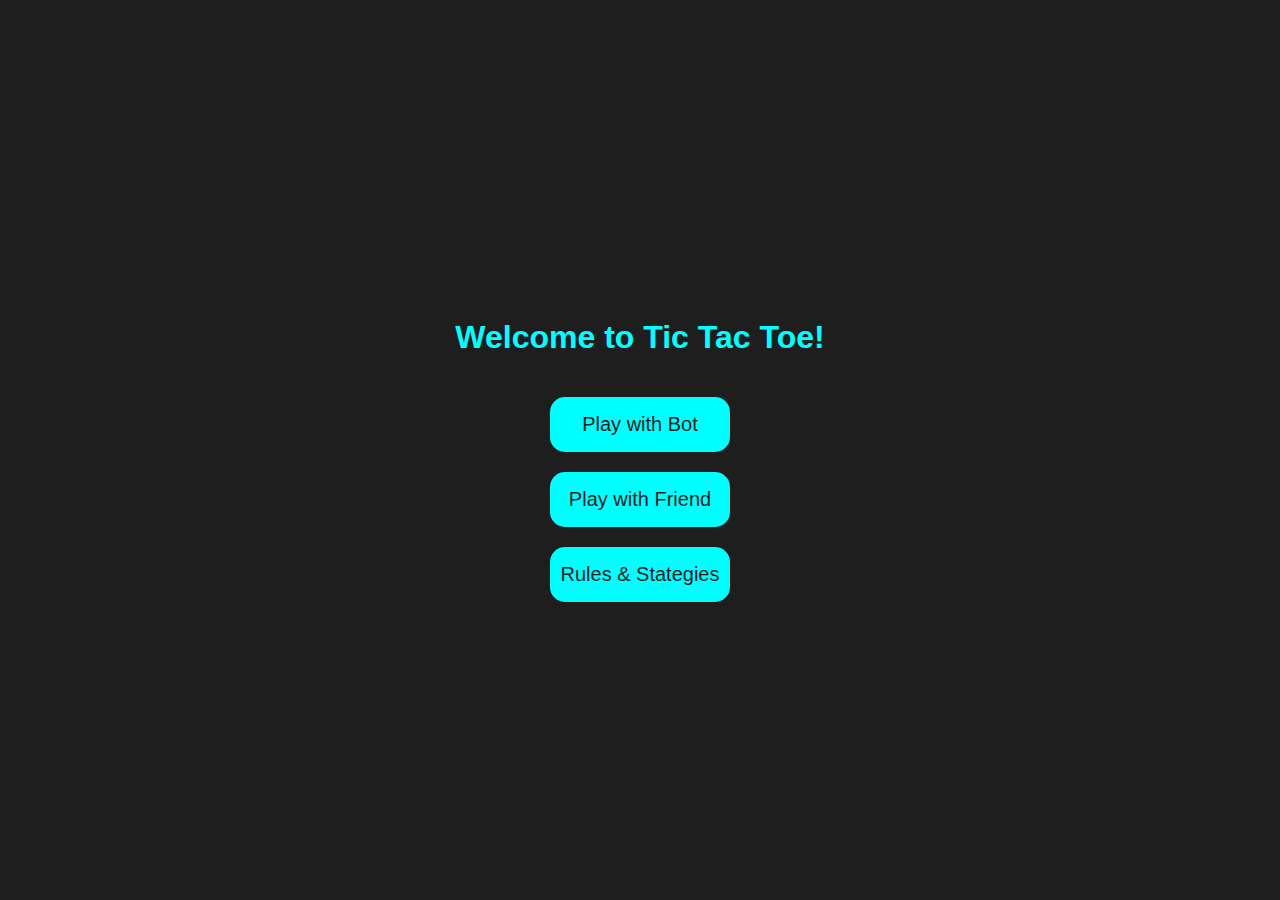
<file: index.html>
<!DOCTYPE html>
<html lang="en">
  <head>
    <meta charset="UTF-8" />
    <meta name="viewport" content="width=device-width, initial-scale=1.0" />
    <title>Tic Tac Toe</title>
    <link rel="stylesheet" href="index.css">
  </head>
  <body>
    <h1>Welcome to Tic Tac Toe!</h1>
    <div class="container">
      <div>
        <button class="bot">
          Play with Bot
        </button>
      </div>
      <div>
        <button class="friend">
          Play with Friend
        </button>
      </div>
      <div>
        <button class="rules">
          Rules & Stategies
        </button>
      </div>
    </div>
    <script src="index.js"></script>
  </body>
</html>
</file>
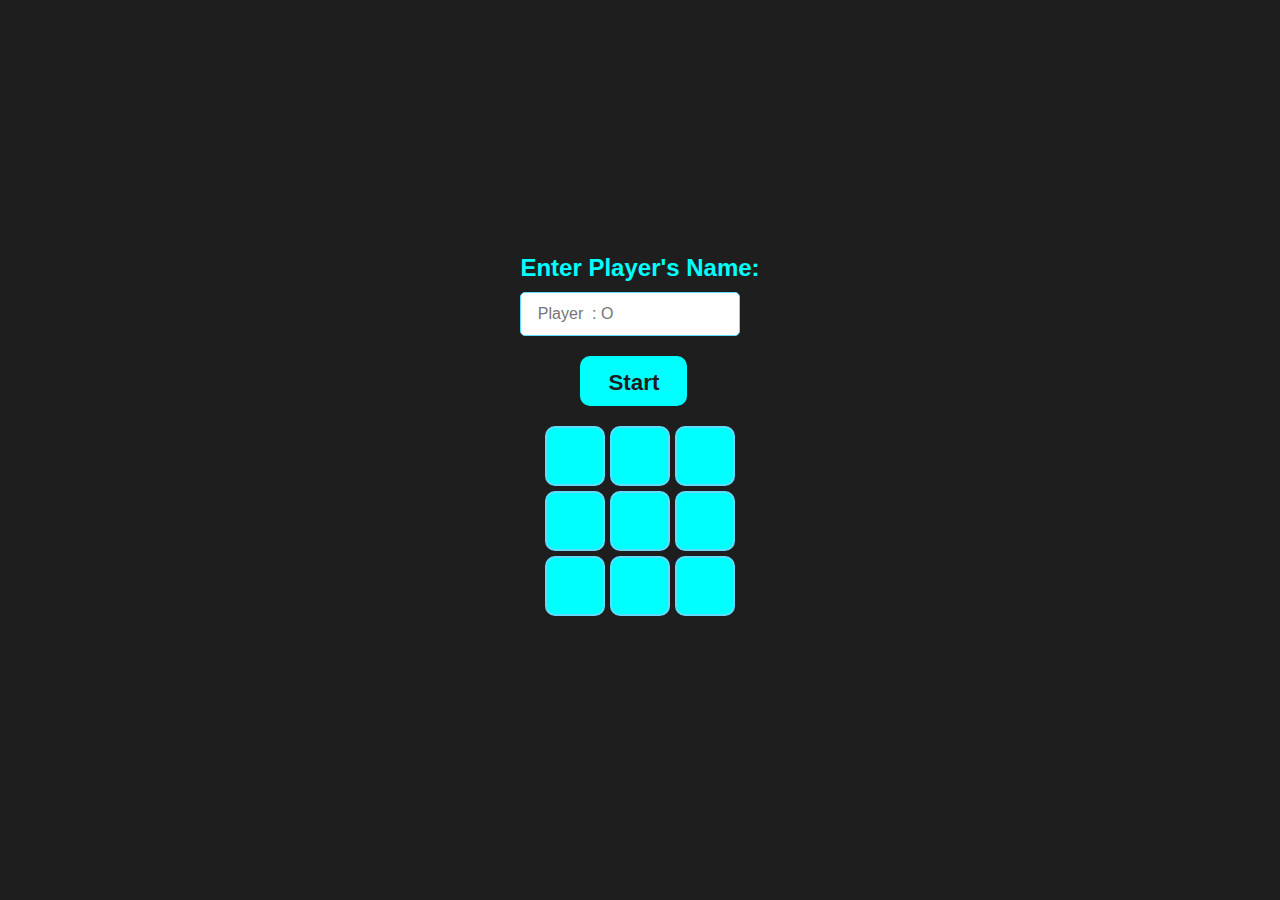
<file: bot.html>
<!DOCTYPE html>
<html lang="en">
  <head>
    <meta charset="UTF-8" />
    <meta name="viewport" content="width=device-width, initial-scale=1.0" />
    <title>Tic Tac Toe</title>
    <link rel="stylesheet" href="bot.css" />
  </head>
  <body>
    <div class="name-conatiner">
      <div class="namemsg hide">
        <p>Enter Player's Name:</p>
      </div>
      <div class="jklm">
        <input
          type="text"
          class="inputPlayer hide"
          id="player1"
          placeholder=" Player  : O"
        />
      </div>

      <button class="entername start hide">Start</button>
    </div>

    <div class="msg hide">
      <p class="winmsg">Winner🎉</p>
      <div class="btn-container">
        <button class="new-game btn2">New Game</button>
      </div>
    </div>
    <div class="msgdraw hidedraw">
      <p>Draw😮!</p>
      <div class="btn-container">
        <button class="new-game btn2 drawbtn">New Game</button>
      </div>
    </div>

    <main>
      <div class="container">
        <div class="box">
          <button class="btn"></button>
        </div>
        <div class="box">
          <button class="btn"></button>
        </div>
        <div class="box">
          <button class="btn"></button>
        </div>
        <div class="box">
          <button class="btn"></button>
        </div>
        <div class="box">
          <button class="btn"></button>
        </div>
        <div class="box">
          <button class="btn"></button>
        </div>
        <div class="box">
          <button class="btn"></button>
        </div>
        <div class="box">
          <button class="btn"></button>
        </div>
        <div class="box">
          <button class="btn"></button>
        </div>
      </div>
    </main>
    <div class="btn-container">
      <button class="reset-btn btn2 hide">Reset Board</button>
    </div>

    <script src="bot.js"></script>
  </body>
</html>
</file>
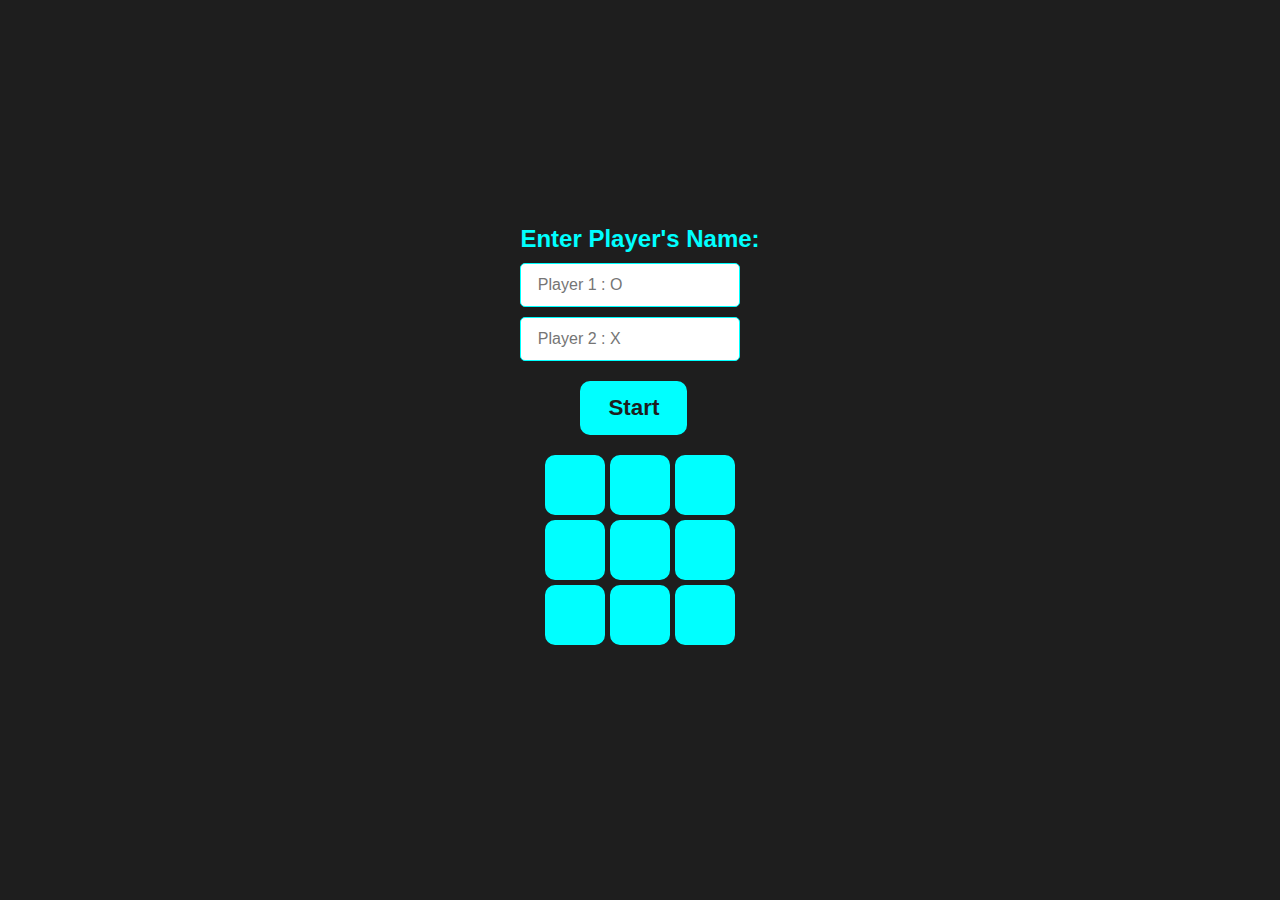
<file: friend.html>
<!DOCTYPE html>
<html lang="en">
  <head>
    <meta charset="UTF-8" />
    <meta name="viewport" content="width=device-width, initial-scale=1.0" />
    <title>Tic Tac Toe</title>
    <link rel="stylesheet" href="friend.css" />
  </head>
  <body>
    <div class="name-conatiner ">
      <div class="namemsg hide ">
        <p>Enter Player's Name:</p>
      </div>
      <div class="jklm  "><input type="text" class="inputPlayer hide " id="player1" placeholder=" Player 1 : O" /></div>
      <div class="jklm  "><input type="text" class="inputPlayer hide " id="player2" placeholder=" Player 2 : X" /></div>
      <button class="entername start hide  ">Start</button>
    </div>
      

    <div class="msg hide">
      <p class="winmsg">Winner🎉</p>
      <div class="btn-container">
        <button class="new-game btn2">New Game</button>
      </div>
    </div>
    <div class="msgdraw hidedraw">
      <p>Draw😮!</p>
      <div class="btn-container">
        <button class="new-game btn2 drawbtn">New Game</button>
      </div>
    </div>

    <main>
      <div class="container">
        <div class="box">
          <button class="btn"></button>
        </div>
        <div class="box">
          <button class="btn"></button>
        </div>
        <div class="box">
          <button class="btn"></button>
        </div>
        <div class="box">
          <button class="btn"></button>
        </div>
        <div class="box">
          <button class="btn"></button>
        </div>
        <div class="box">
          <button class="btn"></button>
        </div>
        <div class="box">
          <button class="btn"></button>
        </div>
        <div class="box">
          <button class="btn"></button>
        </div>
        <div class="box">
          <button class="btn"></button>
        </div>
      </div>
    </main>
    <div class="btn-container">
      <button class="reset-btn btn2 hide">Reset</button>
    </div>
    <script src="friend.js"></script>
  </body>
</html>
</file>
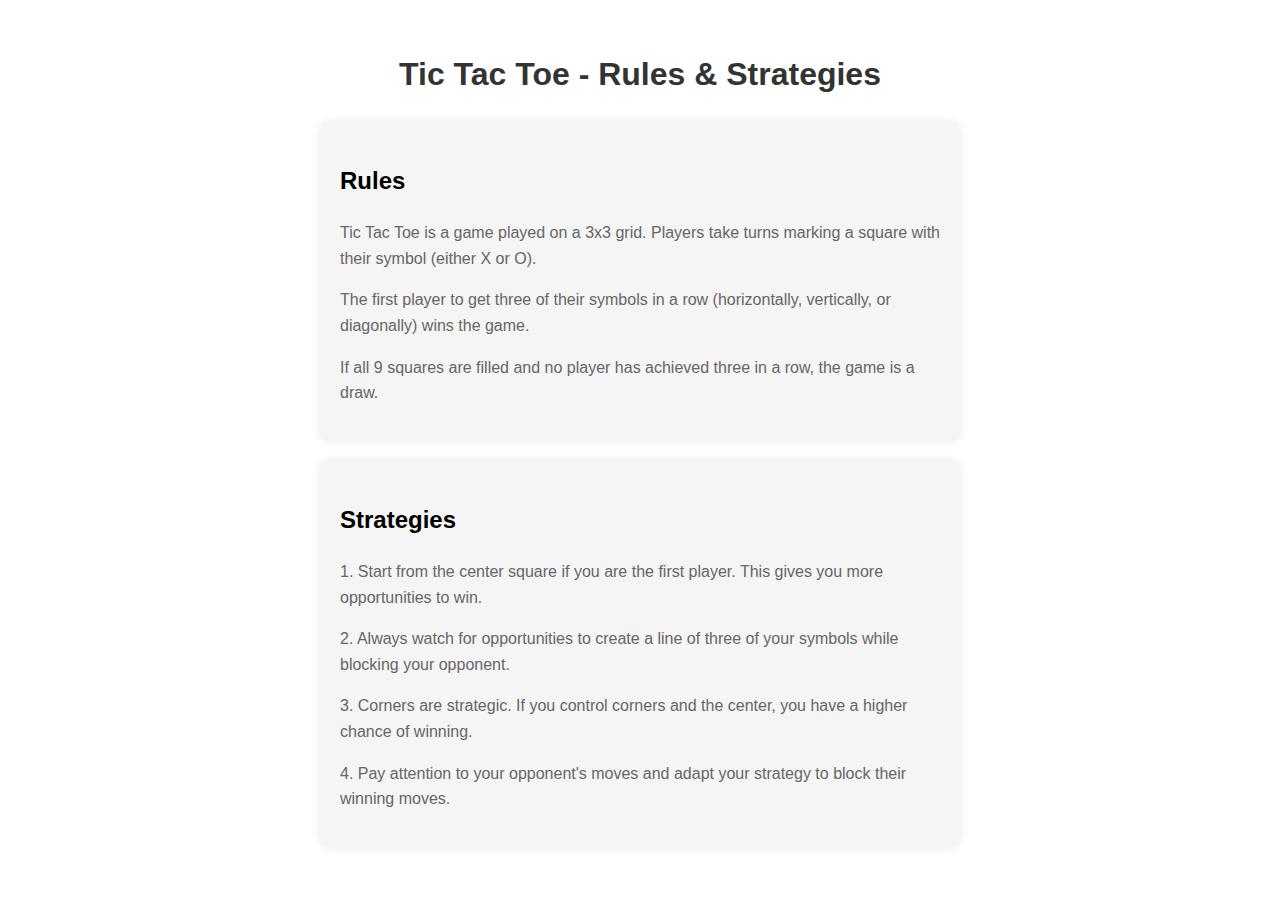
<file: rules.html>
<!DOCTYPE html>
<html lang="en">
<head>
  <meta charset="UTF-8" />
  <meta name="viewport" content="width=device-width, initial-scale=1.0" />
  <title>Tic Tac Toe - Rules & Strategies</title>
<link rel="stylesheet" href="rules.css">
</head>
<body>
  <h1>Tic Tac Toe - Rules & Strategies</h1>

  <div class="rules">
    <h2>Rules</h2>
    <p>Tic Tac Toe is a game played on a 3x3 grid. Players take turns marking a square with their symbol (either X or O).</p>
    <p>The first player to get three of their symbols in a row (horizontally, vertically, or diagonally) wins the game.</p>
    <p>If all 9 squares are filled and no player has achieved three in a row, the game is a draw.</p>
  </div>

  <div class="strategies">
    <h2>Strategies</h2>
    <p>1. Start from the center square if you are the first player. This gives you more opportunities to win.</p>
    <p>2. Always watch for opportunities to create a line of three of your symbols while blocking your opponent.</p>
    <p>3. Corners are strategic. If you control corners and the center, you have a higher chance of winning.</p>
    <p>4. Pay attention to your opponent's moves and adapt your strategy to block their winning moves.</p>
  </div>

</body>
</html>
</file>
<file: index.css>
:root {
    --background-color: #1E1E1E;
    --text-color: #E0E0E0;
    --button-background-color: #00FFFF;
    --button-text-color: #1E1E1E;
    --button-hover-background-color: #00B3B3;
    --header-footer-background-color: #121212;
}

body {
    background-color: var(--background-color);
    color: var(--text-color);
    font-family: Arial, sans-serif;
    display: flex;
    flex-direction: column;
    align-items: center;
    justify-content: center;
    height: 100vh;
    margin: 0;
}

h1 {
    color: var(--button-background-color);
}

.container {
    display: flex;
    flex-direction: column;
    align-items: center;
    gap: 20px;
    margin-top: 20px;
}

button {
    background-color: var(--button-background-color);
    color: var(--button-text-color);
    border: none;
    border-radius: 15px; 
    cursor: pointer;
    transition: background-color 0.3s ease;
    font-size: 20px;
    text-decoration: none;
    width: 180px;
    height: 55px; 
    max-width: 300px;
    box-sizing: border-box;
}

button:hover {
    background-color: var(--button-hover-background-color);
}

button a {
    color: var(--button-text-color);
    text-decoration: none;
}
</file>
<file: bot.css>
:root {
  --background-color: #1E1E1E;
  --text-color: #E0E0E0;
  --button-background-color: #00FFFF;
  --button-text-color: #1E1E1E;
  --button-hover-background-color: #00B3B3;
  --header-footer-background-color: #121212;
}

* {
  margin: 0;
  padding: 0;
  box-sizing: border-box;
}

body {
  width: 100vw;
  height: 100vh;
  display: flex;
  justify-content: center;
  align-items: center;
  flex-direction: column;
  background-color: var(--background-color);
  color:var(--text-color);
  overflow: hidden;
  font-family: Arial, sans-serif;
}

.name-container {
  display: flex;
  flex-direction: column;
  align-items: center;
  margin-bottom: 20px;
}

.namemsg {
  color: var(--button-background-color);
  font-weight: bold;
  font-size: 1.5rem;
  text-align: center;
  margin-bottom: 10px;
}

.inputPlayer {
  width: 220px;
  padding: 12px;
  font-size: 1rem;
  border-radius: 5px;
  border: 1px solid #61dafb;
  margin-bottom: 10px;
}

.inputPlayer:disabled {
  opacity: 1;
  background-color: #282c34; 
  color: var(--button-background-color);
  cursor: not-allowed;
}

.start {
  padding: 14px 28px;
  font-size: 1.4rem;
  font-weight: 580;
  border-radius: 10px;
  border: none;
  background-color: var(--button-background-color);
  color: var(--button-text-color);
  cursor: pointer;
  transition: background-color 0.3s;
  margin-top: 10px;
  margin-left: 60px;
height: 50px;
  
}

.start:hover {
  background-color: var(--button-hover-background-color);
}

.container {
  display: grid;
  grid-template-columns: repeat(3, minmax(60px, 1fr));
  gap: 5px;
  margin: 20px 0;
  justify-content: center;
}

.btn {
  width: 60px;
  height: 60px;
  border-radius: 10px;
  border: 2px solid #61dafb;
  font-size: 2rem;
  background-color: var(--button-background-color);
  color: #282c34;
  cursor: pointer;
  display: flex;
  justify-content: center;
  align-items: center;
  transition: background-color 0.3s, color 0.3s;
}

.btn:hover {
  background-color: var(--button-hover-background-color);
  color: var(--text-color);
}
.btn:disabled{
  cursor: not-allowed;
}

.msg,
.msgdraw {
  font-size: 1.5rem;
  display: flex;
  flex-direction: column;
  justify-content: center;
  align-items: center;
  color: var(--button-background-color);
  margin: 20px 0;
}

.winmsg {
  margin-bottom: 20px;
}

.btn2 {
  padding: 12px 24px;
  font-size: 1rem;
  font-weight: bold;
  background-color: var(--button-background-color);
  color: var(--button-text-color);
  border: none;
  border-radius: 10px;
  cursor: pointer;
  transition: background-color 0.3s;
}

.btn2:hover {
  background-color: var(--button-hover-background-color);
}

.btn-container {
  display: flex;
  justify-content: center;
  align-items: center;
  margin-top: 10px;
}

.hide,
.hidedraw {
  display: none;
}
</file>
<file: friend.css>
:root {
  --background-color: #1E1E1E;
  --text-color: #E0E0E0;
  --button-background-color: #00FFFF;
  --button-text-color: #1E1E1E;
  --button-hover-background-color: #00B3B3;
  --header-footer-background-color: #121212;
}
* {
  margin: 0;
  padding: 0;
  box-sizing: border-box;
}

body {
  width: 100vw;
  height: 100vh;
  display: flex;
  justify-content: center;
  align-items: center;
  flex-direction: column;
  background-color: var(--background-color);
  color: var(--text-color);
  font-family: Arial, sans-serif;
}

.name-container {
  display: flex;
  flex-direction: column;
  align-items: center;
  margin-bottom: 20px;
}

.namemsg {
  color: var(--button-background-color);
  font-weight: bold;
  font-size: 1.5rem;
  text-align: center;
  margin-bottom: 10px;
}

.inputPlayer {
  width: 220px;
  padding: 12px;
  font-size: 1rem;
  border-radius: 5px;
  border: 1px solid var(--button-background-color);
  margin-bottom: 10px;
}

.inputPlayer:disabled {
  opacity: 1;
  background-color: var(--background-color);
  color: var(--text-color);
  cursor: not-allowed;
}

.start {
  padding: 14px 28px;
  font-size: 1.4rem;
  font-weight: bold;
  border-radius: 10px;
  border: none;
  background-color: var(--button-background-color);
  color: var(--button-text-color);
  cursor: pointer;
  transition: background-color 0.3s;
  margin-top: 10px;
  margin-left: 60px;
}

.start:hover {
  background-color: var(--button-hover-background-color);
}

.container {
  display: grid;
  grid-template-columns: repeat(3, minmax(60px, 1fr));
  gap: 5px;
  margin: 20px 0;
  
  justify-content: center;
}

.btn {
  width: 60px;
  height: 60px;
  border-radius: 10px;
  border: 2px solid var(--button-background-color);
  font-size: 2rem;
  background-color: var(--button-background-color);
  color: var(--button-text-color);
  cursor: pointer;
  display: flex;
  justify-content: center;
  align-items: center;
  transition: background-color 0.3s, color 0.3s;
}

.btn:hover {
  background-color: var(--button-hover-background-color);
  color: var(--background-color);
}
.btn:disabled{
  cursor: not-allowed;
}

.msg,
.msgdraw {
  font-size: 1.5rem;
  display: flex;
  flex-direction: column;
  justify-content: center;
  align-items: center;
  color: var(--button-background-color);
  margin: 20px 0;
}

.winmsg {
  margin-bottom: 20px;
}

.btn2 {
  padding: 12px 24px;
  font-size: 1rem;
  font-weight: bold;
  background-color: var(--button-background-color);
  color: var(--button-text-color);
  border: none;
  border-radius: 10px;
  cursor: pointer;
  transition: background-color 0.3s;
}

.btn2:hover {
  background-color: var(--button-hover-background-color);
}

.btn-container {
  display: flex;
  justify-content: center;
  align-items: center;
  margin-top: 10px;
}

.hide,
.hidedraw {
  display: none;
}
</file>
<file: rules.css>
body {
    font-family: Arial, sans-serif;
    line-height: 1.6;
    padding: 20px;
  }

  h1 {
    text-align: center;
    color: #333;
  }

  .rules {
    max-width: 600px;
    margin: 0 auto;
    background-color: #f5f5f5;
    padding: 20px;
    border-radius: 10px;
    box-shadow: 0 0 10px rgba(0, 0, 0, 0.1);
  }

  .strategies {
    max-width: 600px;
    margin: 20px auto;
    background-color: #f5f5f5;
    padding: 20px;
    border-radius: 10px;
    box-shadow: 0 0 10px rgba(0, 0, 0, 0.1);
  }

  .rules p,
  .strategies p {
    color: #666;
    margin-bottom: 15px;
  }
</file>
